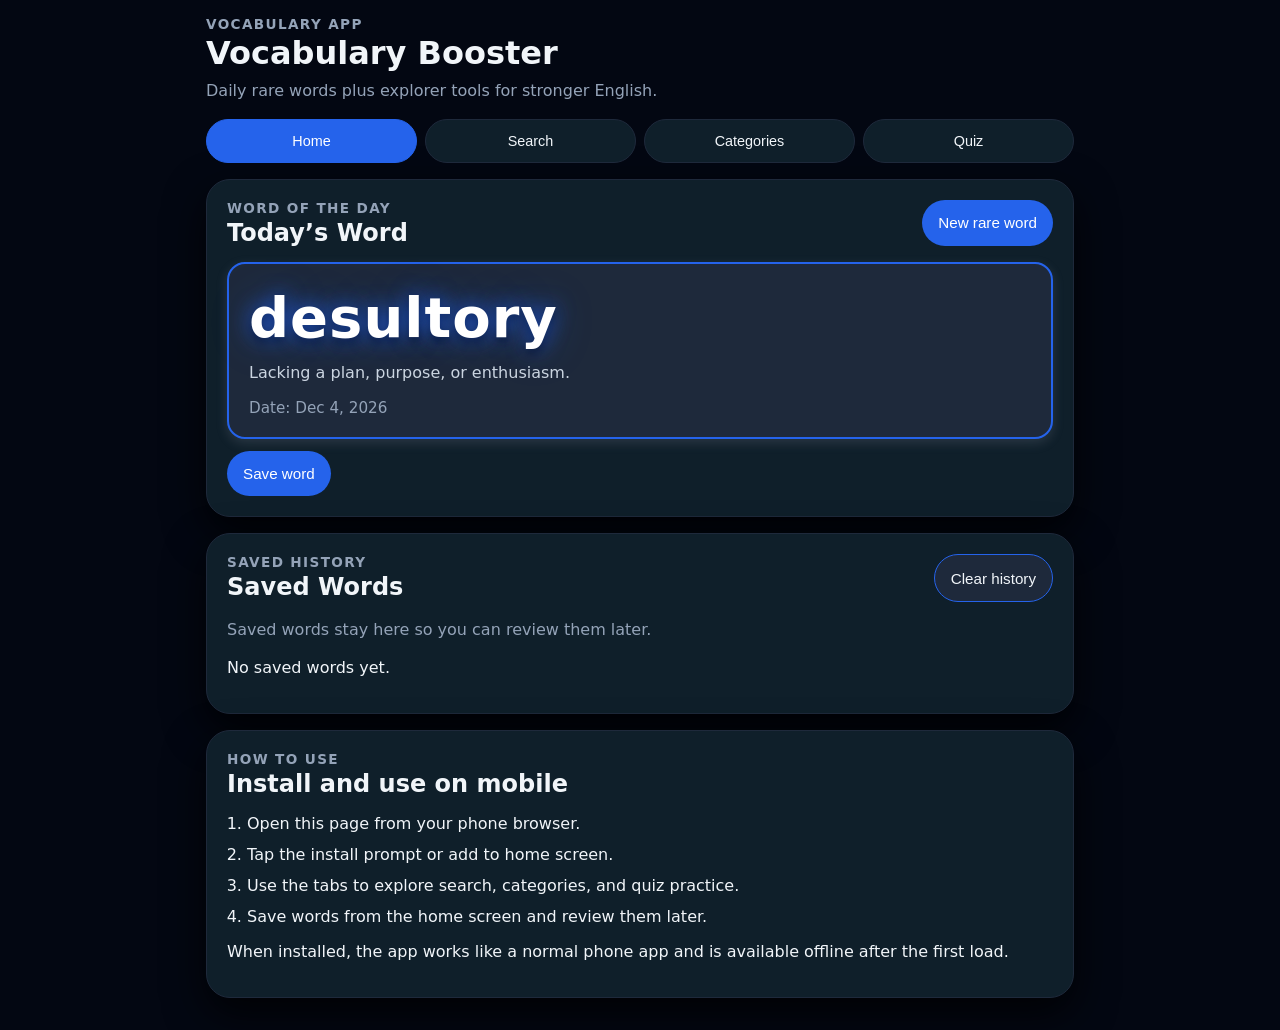
<file: index.html>
<!DOCTYPE html>
<html lang="en">
<head>
  <meta charset="UTF-8">
  <meta name="viewport" content="width=device-width, initial-scale=1.0, viewport-fit=cover">
  <title>Vocabulary Booster</title>
  <link rel="manifest" href="manifest.json">
  <link rel="stylesheet" href="styles.css">
  <meta name="theme-color" content="#030712">
  <script>
    // Force and persist the dark theme - prevent any other theme from loading
    document.documentElement.style.colorScheme = 'dark';
    localStorage.setItem('vocabAppTheme', 'dark');
  </script>
</head>
<body>
  <div class="app-shell">
    <header class="app-header">
      <div>
        <p class="eyebrow">Vocabulary App</p>
        <h1>Vocabulary Booster</h1>
        <p class="subtitle">Daily rare words plus explorer tools for stronger English.</p>
      </div>
      <button id="install-btn" class="install-btn hidden" type="button">Install app</button>
    </header>

    <nav class="tabs" aria-label="App sections">
      <button class="tab-button active" data-section="home-section">Home</button>
      <button class="tab-button" data-section="search-section">Search</button>
      <button class="tab-button" data-section="categories-section">Categories</button>
      <button class="tab-button" data-section="quiz-section">Quiz</button>
    </nav>

    <main>
      <section id="home-section" class="app-section">
        <section class="card" aria-labelledby="today-word-title">
          <div class="card-head">
            <div>
              <p class="eyebrow">Word of the Day</p>
              <h2 id="today-word-title">Today’s Word</h2>
            </div>
            <button id="random-btn" class="action-btn" type="button">New rare word</button>
          </div>
          <div class="word-panel">
            <p class="word-label" id="today-word"></p>
            <p class="word-definition" id="today-definition"></p>
            <p class="word-note" id="today-date"></p>
          </div>
          <button id="save-btn" class="primary-btn" type="button">Save word</button>
        </section>

        <section class="card" aria-labelledby="saved-title">
          <div class="card-head">
            <div>
              <p class="eyebrow">Saved History</p>
              <h2 id="saved-title">Saved Words</h2>
            </div>
            <button id="clear-btn" class="secondary-btn" type="button">Clear history</button>
          </div>
          <p class="help-text">Saved words stay here so you can review them later.</p>
          <ul id="history-list" class="history-list"></ul>
        </section>
      </section>

      <section id="search-section" class="app-section hidden">
        <section class="card" aria-labelledby="search-title">
          <div class="card-head">
            <div>
              <p class="eyebrow">Search</p>
              <h2 id="search-title">Find a word</h2>
            </div>
          </div>
          <div class="search-panel">
            <input id="search-input" class="search-input" type="search" placeholder="Search by word or meaning" aria-label="Search vocabulary">
            <button id="search-btn" class="secondary-btn" type="button">Search</button>
          </div>
          <ul id="search-results" class="result-list"></ul>
        </section>
      </section>

      <section id="categories-section" class="app-section hidden">
        <section class="card" aria-labelledby="categories-title">
          <div class="card-head">
            <div>
              <p class="eyebrow">Categories</p>
              <h2 id="categories-title">Explore by theme</h2>
            </div>
          </div>
          <div id="category-list" class="chip-list"></div>
          <ul id="category-results" class="result-list"></ul>
        </section>
      </section>

      <section id="quiz-section" class="app-section hidden">
        <section class="card" aria-labelledby="quiz-title">
          <div class="card-head">
            <div>
              <p class="eyebrow">Quiz</p>
              <h2 id="quiz-title">Practice your vocabulary</h2>
            </div>
            <button id="next-question-btn" class="action-btn" type="button">Next question</button>
          </div>
          <div class="quiz-panel">
            <p class="quiz-prompt" id="quiz-prompt"></p>
            <div id="quiz-options" class="quiz-options"></div>
            <p id="quiz-feedback" class="quiz-feedback"></p>
          </div>
        </section>
      </section>

      <section class="card" aria-labelledby="info-title">
        <p class="eyebrow">How to use</p>
        <h2 id="info-title">Install and use on mobile</h2>
        <ol class="info-list">
          <li>Open this page from your phone browser.</li>
          <li>Tap the install prompt or add to home screen.</li>
          <li>Use the tabs to explore search, categories, and quiz practice.</li>
          <li>Save words from the home screen and review them later.</li>
        </ol>
        <p>When installed, the app works like a normal phone app and is available offline after the first load.</p>
      </section>
    </main>
  </div>

  <script src="app.js"></script>
</body>
</html>
</file>
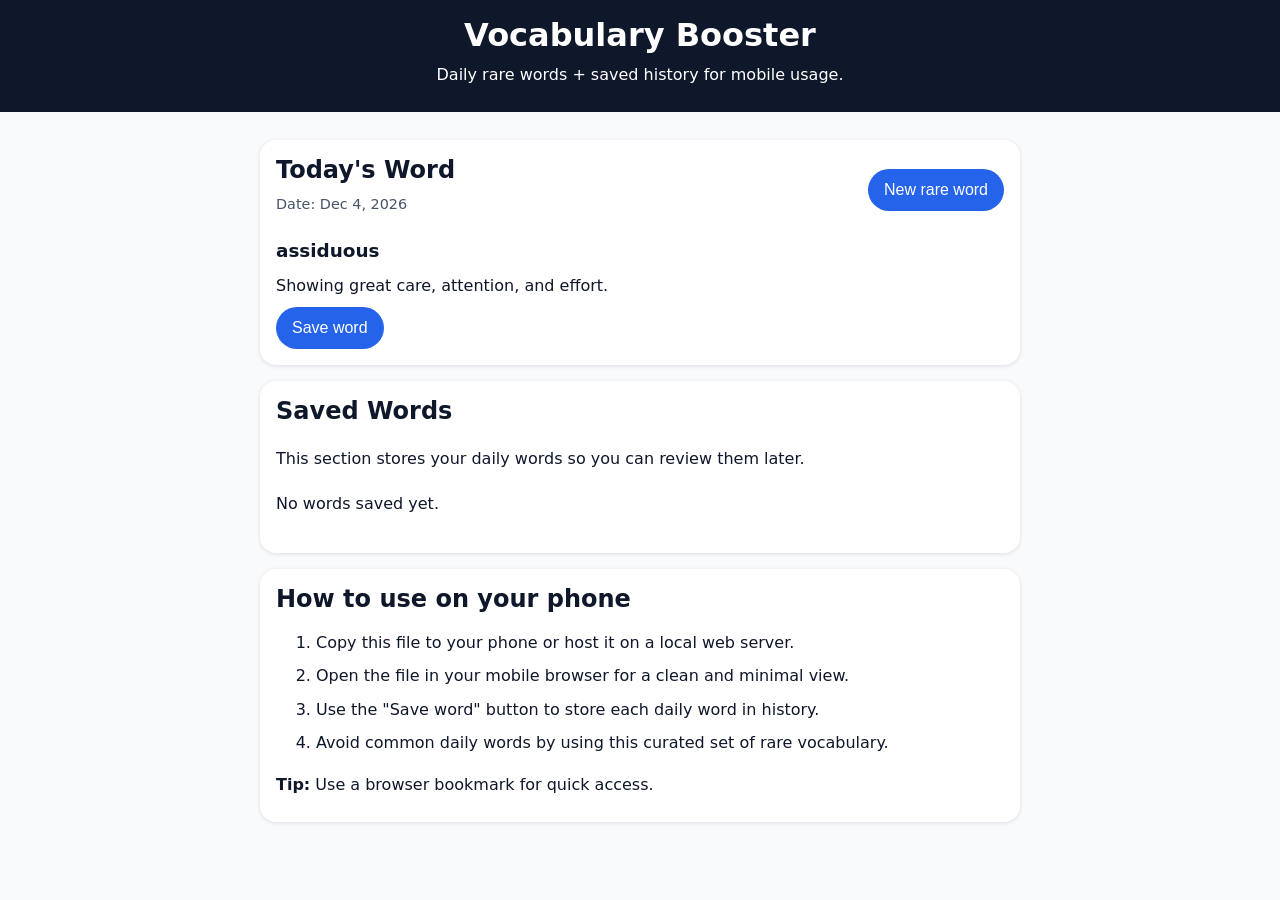
<file: mobile-dictionary.html>
<!DOCTYPE html>
<html lang="en">
<head>
  <meta charset="UTF-8">
  <meta name="viewport" content="width=device-width, initial-scale=1.0">
  <title>Mobile Vocabulary Dictionary</title>
  <style>
    :root {
      color-scheme: light;
      font-family: system-ui, sans-serif;
      background: #f8fafc;
      color: #0f172a;
    }
    body {
      margin: 0;
      padding: 0;
      min-height: 100vh;
      display: flex;
      flex-direction: column;
      gap: 0.75rem;
    }
    header {
      background: #0f172a;
      color: white;
      padding: 1rem;
      text-align: center;
    }
    main {
      flex: 1;
      padding: 1rem;
      max-width: 760px;
      margin: 0 auto;
      width: 100%;
    }
    .card {
      background: white;
      border-radius: 1rem;
      box-shadow: 0 1px 4px rgba(15, 23, 42, 0.12);
      padding: 1rem;
      margin-bottom: 1rem;
    }
    h1, h2, h3 {
      margin: 0 0 0.5rem;
      line-height: 1.2;
    }
    p, li {
      line-height: 1.6;
      margin: 0.5rem 0;
    }
    button {
      display: inline-flex;
      align-items: center;
      justify-content: center;
      gap: 0.5rem;
      border: none;
      border-radius: 999px;
      padding: 0.75rem 1rem;
      background: #2563eb;
      color: white;
      font-size: 1rem;
      cursor: pointer;
    }
    button:active {
      transform: scale(0.98);
    }
    .section-title {
      display: flex;
      align-items: center;
      justify-content: space-between;
      gap: 1rem;
      margin-bottom: 0.75rem;
    }
    .history-list {
      list-style: none;
      padding: 0;
      margin: 0;
    }
    .history-list li {
      border-top: 1px solid #e2e8f0;
      padding: 0.75rem 0;
    }
    .history-list li:first-child {
      border-top: none;
    }
    .word-label {
      font-size: 1.15rem;
      font-weight: 700;
    }
    .word-date {
      font-size: 0.9rem;
      color: #475569;
    }
    @media (prefers-color-scheme: dark) {
      :root {
        background: #020617;
        color: #e2e8f0;
      }
      header {
        background: #0f172a;
      }
      .card {
        background: #0b1220;
        box-shadow: 0 1px 4px rgba(0, 0, 0, 0.45);
      }
      button {
        background: #3b82f6;
      }
    }
  </style>
</head>
<body>
  <header>
    <h1>Vocabulary Booster</h1>
    <p>Daily rare words + saved history for mobile usage.</p>
  </header>
  <main>
    <section class="card" aria-labelledby="today-title">
      <div class="section-title">
        <div>
          <h2 id="today-title">Today's Word</h2>
          <p class="word-date" id="today-date"></p>
        </div>
        <button id="random-btn">New rare word</button>
      </div>
      <div>
        <p class="word-label" id="today-word"></p>
        <p id="today-definition"></p>
      </div>
      <div>
        <button id="save-btn">Save word</button>
      </div>
    </section>

    <section class="card" aria-labelledby="history-title">
      <div class="section-title">
        <h2 id="history-title">Saved Words</h2>
      </div>
      <p>This section stores your daily words so you can review them later.</p>
      <ul class="history-list" id="history-list"></ul>
    </section>

    <section class="card" aria-labelledby="info-title">
      <h2 id="info-title">How to use on your phone</h2>
      <ol>
        <li>Copy this file to your phone or host it on a local web server.</li>
        <li>Open the file in your mobile browser for a clean and minimal view.</li>
        <li>Use the "Save word" button to store each daily word in history.</li>
        <li>Avoid common daily words by using this curated set of rare vocabulary.</li>
      </ol>
      <p><strong>Tip:</strong> Use a browser bookmark for quick access.</p>
    </section>
  </main>

  <script>
    const words = [
      {word: 'abstruse', definition: 'Hard to understand; recondite.'},
      {word: 'acumen', definition: 'Quickness and accuracy in judgment or insight.'},
      {word: 'alacrity', definition: 'Eager readiness; cheerful willingness.'},
      {word: 'apocryphal', definition: 'Of doubtful authenticity or origin.'},
      {word: 'assiduous', definition: 'Showing great care, attention, and effort.'},
      {word: 'cogent', definition: 'Clear, logical, and convincing.'},
      {word: 'contumacious', definition: 'Stubbornly disobedient or rebellious.'},
      {word: 'deleterious', definition: 'Causing harm or damage.'},
      {word: 'desultory', definition: 'Lacking a plan, purpose, or enthusiasm.'},
      {word: 'diaphanous', definition: 'Light, delicate, and translucent.'},
      {word: 'ebullient', definition: 'Overflowing with enthusiasm or excitement.'},
      {word: 'efficacious', definition: 'Effective in producing a desired result.'},
      {word: 'enervate', definition: 'To weaken or drain of energy.'},
      {word: 'esoteric', definition: 'Intended for or understood by only a few.'},
      {word: 'fastidious', definition: 'Very attentive to detail and accuracy.'},
      {word: 'germane', definition: 'Relevant to a subject or situation.'},
      {word: 'impecunious', definition: 'Having little or no money.'},
      {word: 'indefatigable', definition: 'Unable to be tired out; persistent.'},
      {word: 'insipid', definition: 'Lacking flavor, interest, or excitement.'},
      {word: 'laconic', definition: 'Using very few words.'},
      {word: 'lugubrious', definition: 'Looking or sounding sad and dismal.'},
      {word: 'mellifluous', definition: 'Sweet or musical; pleasant to hear.'},
      {word: 'mendacious', definition: 'Not telling the truth; lying.'},
      {word: 'nefarious', definition: 'Wicked or criminal.'},
      {word: 'obfuscate', definition: 'To make something unclear or confusing.'},
      {word: 'panacea', definition: 'A solution or remedy for all problems.'},
      {word: 'perspicacious', definition: 'Having keen insight and understanding.'},
      {word: 'punctilious', definition: 'Paying strict attention to detail.'},
      {word: 'quixotic', definition: 'Unrealistic and impractical, especially in a noble way.'},
      {word: 'sagacious', definition: 'Wise and shrewd; having sound judgment.'},
      {word: 'sanguine', definition: 'Optimistic or positive, especially in bad situations.'},
      {word: 'sententious', definition: 'Given to moralizing in a pompous manner.'},
      {word: 'tantamount', definition: 'Equivalent in value or meaning.'},
      {word: 'ubiquitous', definition: 'Present everywhere at once.'},
      {word: 'vacillate', definition: 'To waver between different opinions or choices.'},
      {word: 'vicissitude', definition: 'A change of circumstances or fortune.'},
      {word: 'vicarious', definition: 'Experienced through another person rather than directly.'}
    ];

    const todayDate = document.getElementById('today-date');
    const todayWord = document.getElementById('today-word');
    const todayDefinition = document.getElementById('today-definition');
    const historyList = document.getElementById('history-list');
    const randomBtn = document.getElementById('random-btn');
    const saveBtn = document.getElementById('save-btn');

    const HISTORY_KEY = 'mobileDictionaryHistory';
    const STORAGE_KEY = 'mobileDictionaryToday';

    function formatDate(date) {
      return date.toLocaleDateString(undefined, { year: 'numeric', month: 'short', day: 'numeric' });
    }

    function getDayIndex(date) {
      const epoch = new Date(Date.UTC(2026, 0, 1));
      const diff = Math.floor((date - epoch) / (1000 * 60 * 60 * 24));
      return ((diff % words.length) + words.length) % words.length;
    }

    function getStoredHistory() {
      try {
        return JSON.parse(localStorage.getItem(HISTORY_KEY) || '[]');
      } catch (error) {
        return [];
      }
    }

    function saveHistory(history) {
      localStorage.setItem(HISTORY_KEY, JSON.stringify(history));
    }

    function renderHistory() {
      const history = getStoredHistory();
      historyList.innerHTML = '';
      if (history.length === 0) {
        historyList.innerHTML = '<li>No words saved yet.</li>';
        return;
      }
      history.slice().reverse().forEach(item => {
        const li = document.createElement('li');
        li.innerHTML = `<strong class="word-label">${item.word}</strong><div class="word-date">${formatDate(new Date(item.date))}</div><div>${item.definition}</div>`;
        historyList.appendChild(li);
      });
    }

    function setDailyWord(wordEntry) {
      const today = { date: new Date().toISOString(), word: wordEntry.word, definition: wordEntry.definition };
      localStorage.setItem(STORAGE_KEY, JSON.stringify(today));
      todayWord.textContent = today.word;
      todayDefinition.textContent = today.definition;
      todayDate.textContent = `Date: ${formatDate(new Date())}`;
    }

    function loadDailyWord() {
      const stored = localStorage.getItem(STORAGE_KEY);
      if (stored) {
        try {
          const current = JSON.parse(stored);
          const today = new Date();
          if (current && current.word && current.definition) {
            todayWord.textContent = current.word;
            todayDefinition.textContent = current.definition;
            todayDate.textContent = `Date: ${formatDate(today)}`;
            return;
          }
        } catch (error) {
          // ignore parse error
        }
      }
      const index = getDayIndex(new Date());
      setDailyWord(words[index]);
    }

    function saveTodayToHistory() {
      const history = getStoredHistory();
      const word = todayWord.textContent;
      const definition = todayDefinition.textContent;
      if (!word || !definition) return;
      const exists = history.some(item => item.word === word);
      if (exists) return;
      history.push({ date: new Date().toISOString(), word, definition });
      saveHistory(history);
      renderHistory();
      alert(`Saved “${word}” to history.`);
    }

    randomBtn.addEventListener('click', () => {
      const index = Math.floor(Math.random() * words.length);
      setDailyWord(words[index]);
    });

    saveBtn.addEventListener('click', saveTodayToHistory);

    loadDailyWord();
    renderHistory();
  </script>
</body>
</html>
</file>
<file: styles.css>
:root {
  color-scheme: dark;
  color: #f1f5f9;
  background: #030712;
  font-family: Inter, ui-sans-serif, system-ui, sans-serif;
  font-size: 16px;
}

* {
  box-sizing: border-box;
}

html, body {
  margin: 0;
  min-height: 100%;
}

body {
  background: #030712;
  color: #f1f5f9;
}

.app-shell {
  max-width: 900px;
  margin: 0 auto;
  padding: 1rem;
}

.app-header {
  display: flex;
  align-items: center;
  justify-content: space-between;
  gap: 1rem;
  margin-bottom: 1rem;
}

.tabs {
  display: grid;
  grid-template-columns: repeat(4, minmax(0, 1fr));
  gap: 0.5rem;
  margin-bottom: 1rem;
}

.tab-button {
  border: 1px solid #1e293b;
  background: #0f1f2a;
  color: #f1f5f9;
  border-radius: 999px;
  padding: 0.8rem 1rem;
  font-size: 0.9rem;
  cursor: pointer;
  font-weight: 500;
}

.tab-button.active {
  background: #2563eb;
  color: white;
  border-color: #2563eb;
}

.eyebrow {
  margin: 0 0 0.25rem;
  font-size: 0.85rem;
  letter-spacing: 0.1em;
  text-transform: uppercase;
  color: #94a3b8;
  font-weight: 600;
}

h1, h2 {
  margin: 0;
  line-height: 1.1;
  color: #f1f5f9;
  font-weight: 700;
}

.subtitle,
.help-text {
  margin: 0.5rem 0 0;
  color: #94a3b8;
  line-height: 1.5;
}

.card {
  background: #0f1f2a;
  border: 1px solid #1e293b;
  border-radius: 24px;
  box-shadow: 0 16px 40px rgba(0, 0, 0, 0.8);
  padding: 1.25rem;
  margin-bottom: 1rem;
}

.card-head {
  display: flex;
  align-items: flex-start;
  justify-content: space-between;
  gap: 1rem;
  margin-bottom: 1rem;
}

.word-panel {
  padding: 1.25rem;
  border-radius: 18px;
  background: #1e293b;
  border: 2px solid #2563eb;
  margin-bottom: 0.75rem;
  box-shadow: 0 4px 12px rgba(148, 157, 177, 0.2);
}

.word-label {
  font-size: 3.5rem;
  font-weight: 900;
  margin: 0 0 0.5rem;
  color: #ffffff;
  letter-spacing: 1px;
  text-shadow: 0 0 20px rgba(37, 99, 235, 0.8), 0 0 40px rgba(37, 99, 235, 0.4), 0 4px 8px rgba(0, 0, 0, 0.8);
  line-height: 1.2;
}

.word-definition {
  margin: 0;
  line-height: 1.7;
  color: #cbd5e1;
}

.search-panel {
  display: flex;
  gap: 0.5rem;
  margin-bottom: 1rem;
}

.search-input {
  flex: 1;
  border: 1px solid #1e293b;
  border-radius: 999px;
  padding: 0.9rem 1rem;
  font-size: 1rem;
  background: #0f1f2a;
  color: #f1f5f9;
  font-weight: 500;
}

.result-list {
  list-style: none;
  margin: 0;
  padding: 0;
}

.result-list li {
  padding: 1rem 0;
  border-top: 1px solid #1e293b;
}

.chip-list {
  display: flex;
  flex-wrap: wrap;
  gap: 0.5rem;
  margin-bottom: 1rem;
}

.chip {
  border: 1px solid #1e293b;
  background: #0f1f2a;
  color: #f1f5f9;
  padding: 0.65rem 0.95rem;
  border-radius: 999px;
  cursor: pointer;
  font-size: 0.9rem;
  font-weight: 500;
}

.chip.active {
  background: #2563eb;
  color: white;
  border-color: #2563eb;
}

.quiz-panel {
  display: grid;
  gap: 1rem;
}

.quiz-prompt {
  margin: 0;
  font-size: 1rem;
  font-weight: 600;
  color: #f1f5f9;
}

.quiz-options {
  display: grid;
  gap: 0.75rem;
}

.quiz-option-btn {
  border: 1px solid #1e293b;
  background: #0f1f2a;
  color: #f1f5f9;
  padding: 0.9rem 1rem;
  border-radius: 16px;
  cursor: pointer;
  text-align: left;
  font-weight: 500;
}

.quiz-option-btn.correct {
  background: #d1fae5;
  border-color: #22c55e;
}

.quiz-option-btn.incorrect {
  background: #fee2e2;
  border-color: #ef4444;
}

.quiz-feedback {
  margin: 0;
  color: #cbd5e1;
  min-height: 1.5rem;
}

.hidden {
  display: none;
}

.word-note {
  margin: 0.75rem 0 0;
  color: #94a3b8;
  font-size: 0.95rem;
}

button,
.primary-btn,
.secondary-btn,
.action-btn,
.install-btn {
  border: none;
  border-radius: 999px;
  padding: 0.9rem 1rem;
  font-size: 0.95rem;
  cursor: pointer;
}

.primary-btn,
.action-btn {
  background: #2563eb;
  color: white;
}

.secondary-btn {
  background: #1e293b;
  color: #f1f5f9;
  border: 1px solid #2563eb;
}

.install-btn {
  background: #2563eb;
  color: white;
  padding: 0.9rem 1.25rem;
}

.install-btn.hidden {
  display: none;
}

.history-list {
  list-style: none;
  margin: 0;
  padding: 0;
}

.history-list li {
  padding: 1rem 0;
  border-top: 1px solid #1e293b;
}

.history-list li:first-child {
  border-top: none;
}

.history-list strong {
  display: block;
  font-size: 1rem;
  margin-bottom: 0.35rem;
}

.info-list {
  padding-left: 1.25rem;
}

.info-list li {
  margin: 0.75rem 0;
}

footer {
  text-align: center;
  color: #94a3b8;
  font-size: 0.95rem;
  margin: 1rem 0 0;
}

@media (max-width: 640px) {
  .app-shell {
    padding: 1rem 0.8rem;
  }

  .card-head {
    flex-direction: column;
    align-items: stretch;
  }

  .action-btn,
  .primary-btn,
  .secondary-btn {
    width: 100%;
  }
}

/* Touch device improvements for better button responsiveness */
@media (hover: none) and (pointer: coarse) {
  button,
  .primary-btn,
  .secondary-btn,
  .action-btn,
  .install-btn,
  .tab-button,
  .chip {
    -webkit-touch-callout: none;
    -webkit-user-select: none;
    user-select: none;
    -webkit-tap-highlight-color: transparent;
    padding: 0.95rem 1.1rem;
    min-height: 44px;
    min-width: 44px;
    touch-action: manipulation;
  }

  button:active,
  .primary-btn:active,
  .secondary-btn:active,
  .action-btn:active,
  .install-btn:active,
  .tab-button:active,
  .chip:active {
    opacity: 0.85;
  }

  .tab-button.active,
  .chip.active {
    opacity: 1;
    font-weight: 600;
  }
}
</file>
